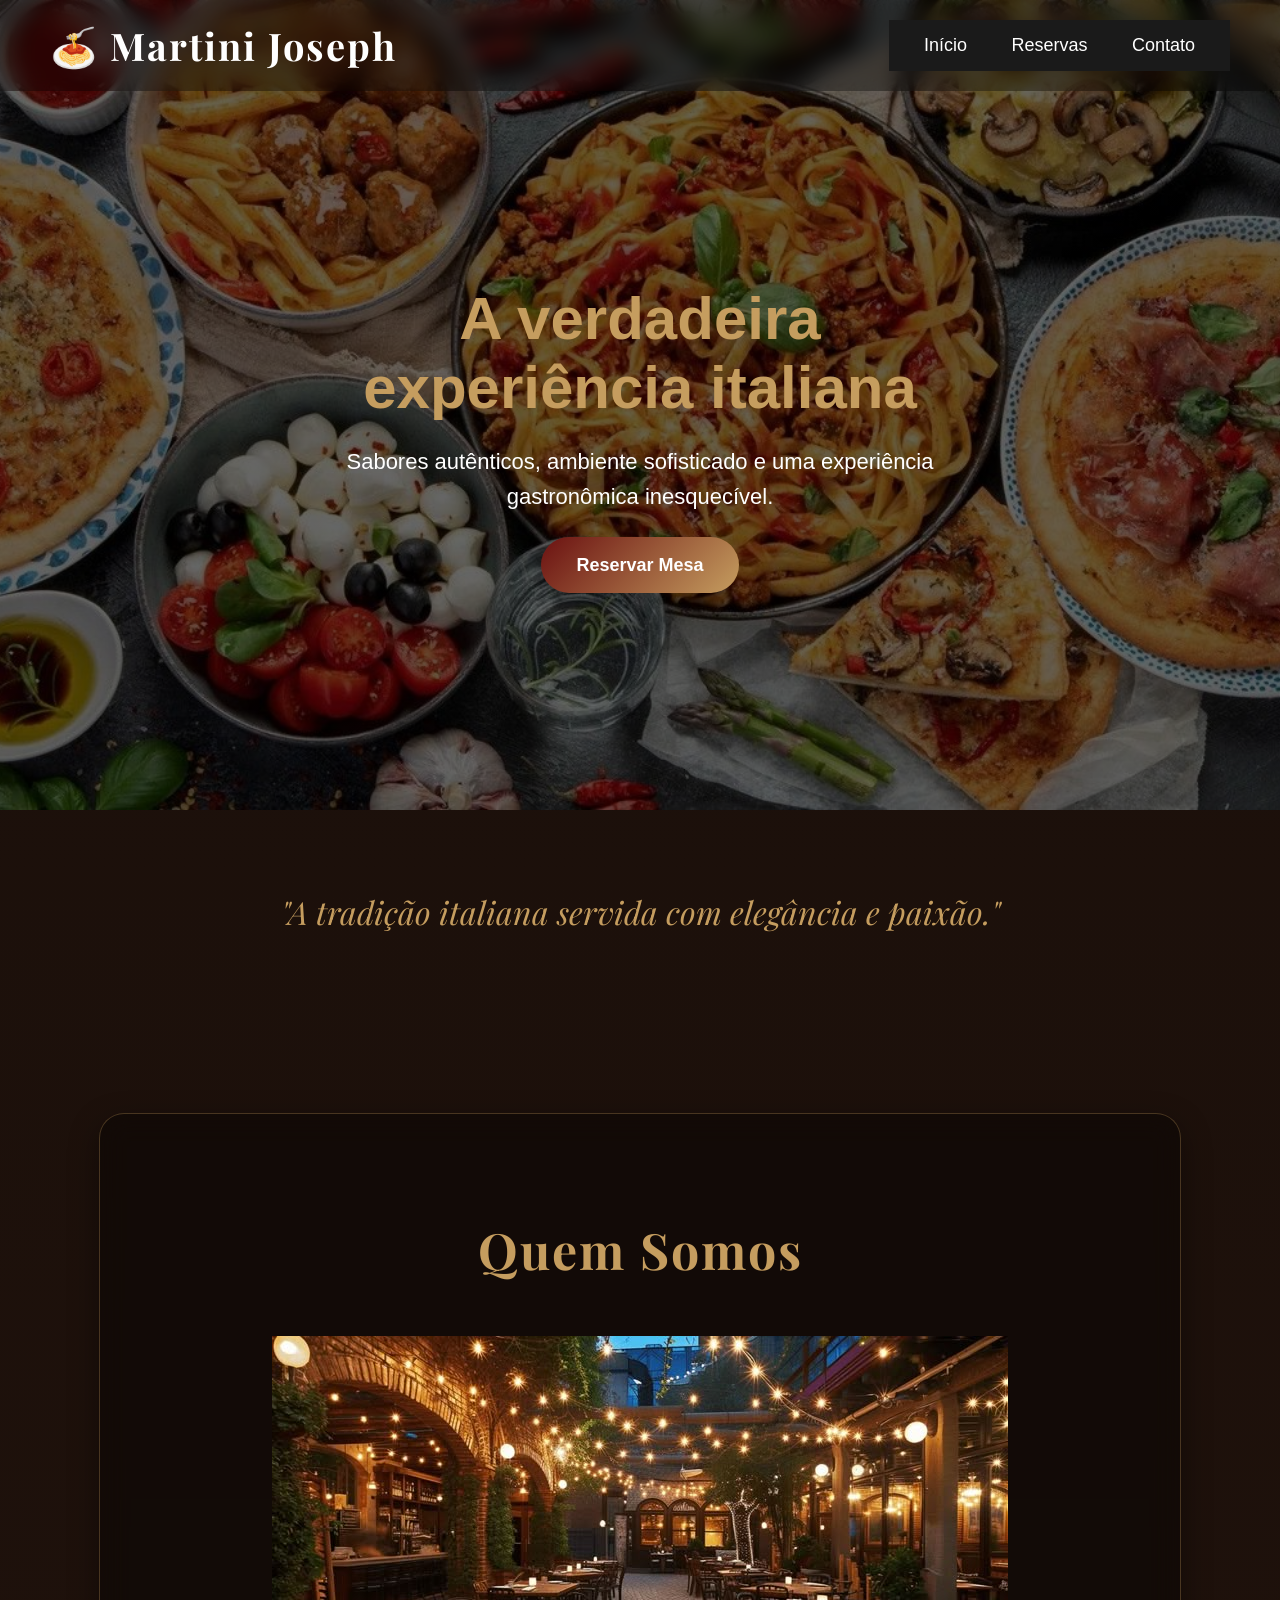
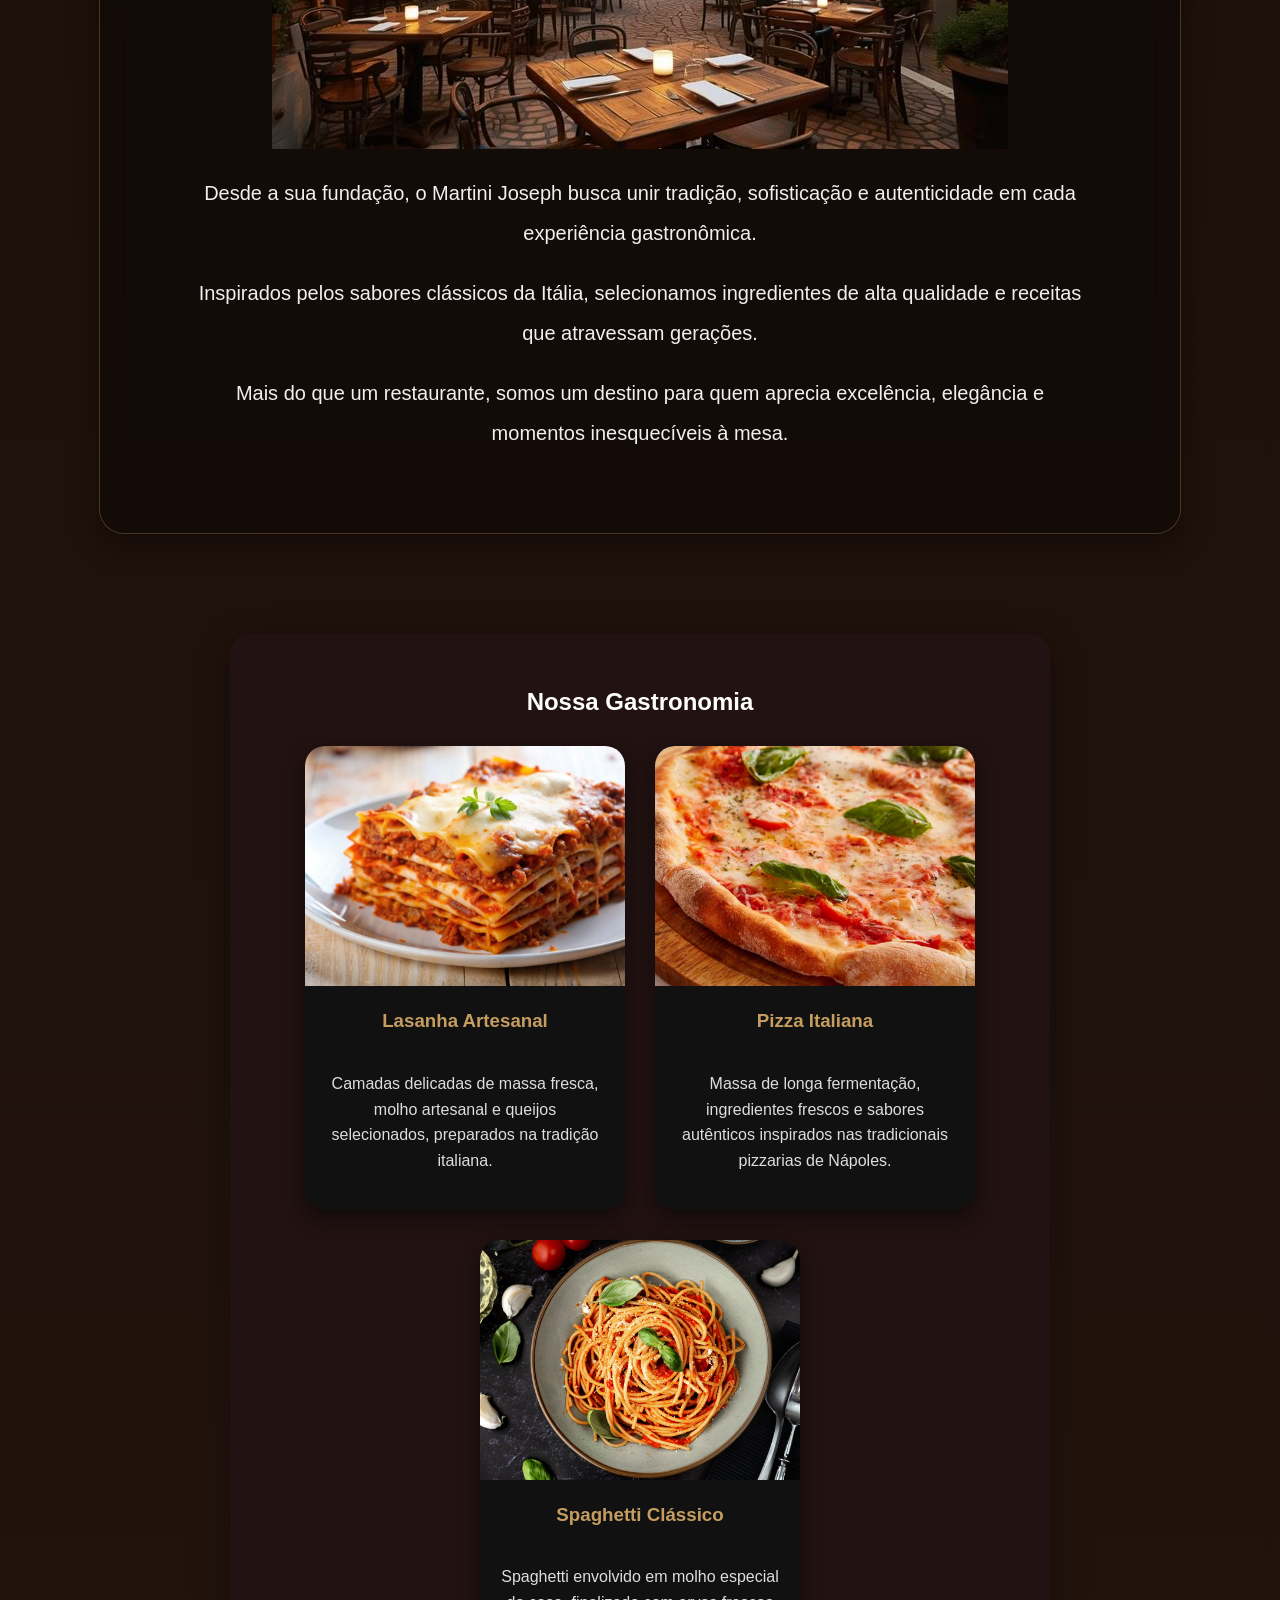
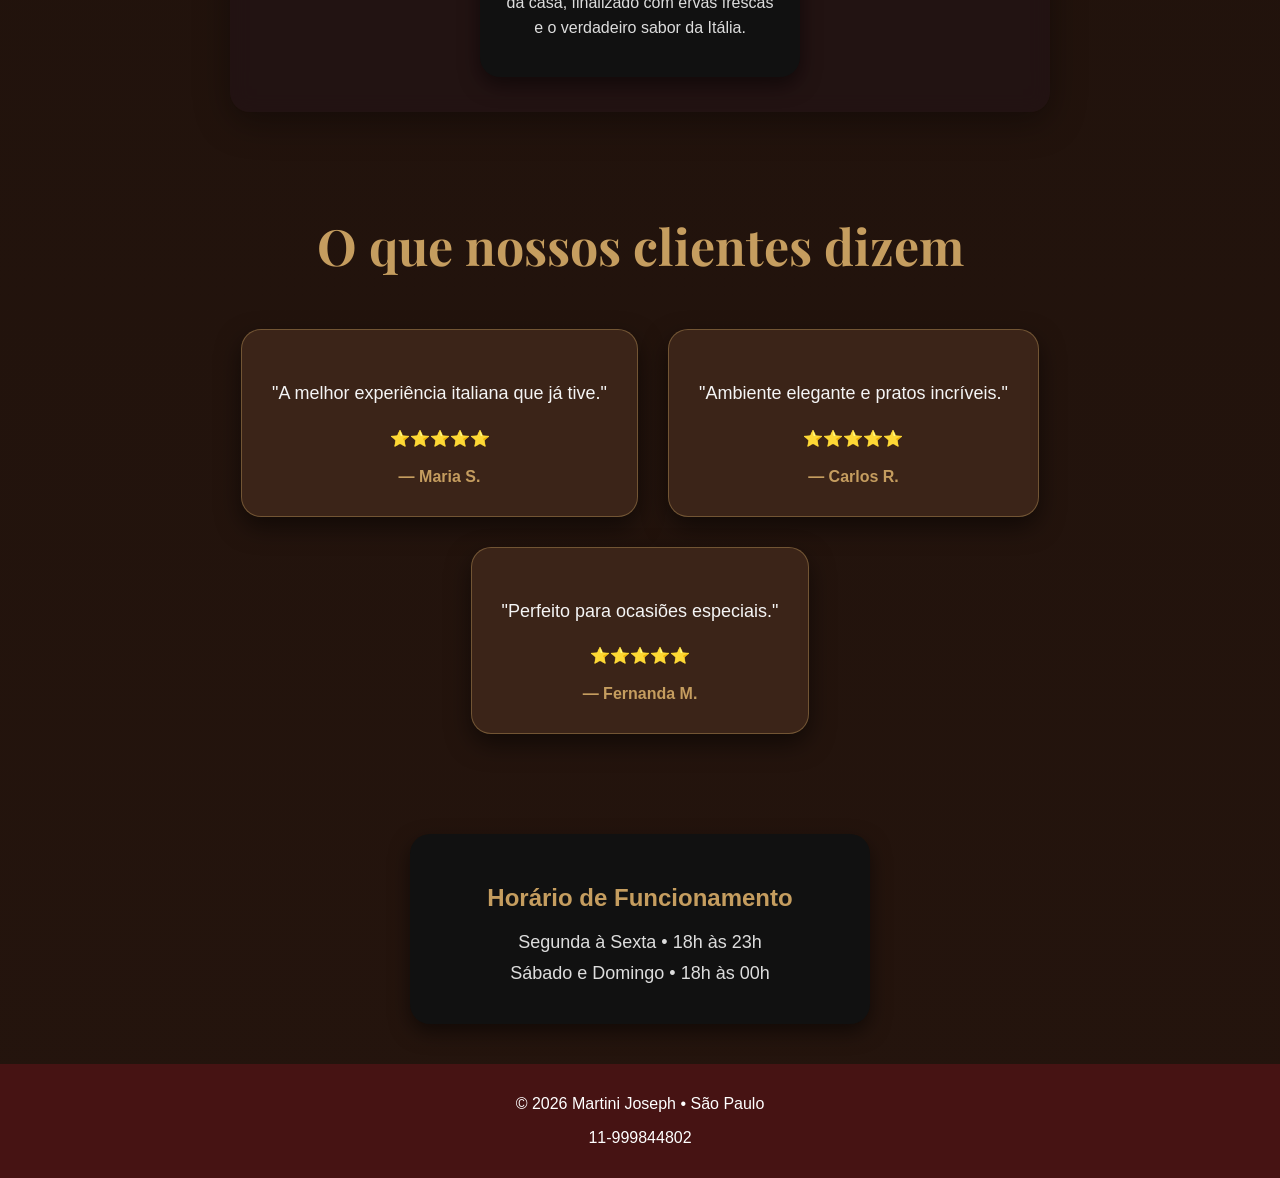
<file: index.html>
<!DOCTYPE html>
<html lang="pt-br">
<head>
    <meta charset="UTF-8">
    <meta name="viewport" content="width=device-width, initial-scale=1.0">
    <title>Martini Joseph</title>

    <link rel="stylesheet" href="style.css">
    <link rel="preconnect" href="https://fonts.googleapis.com">

<link rel="preconnect"
href="https://fonts.gstatic.com"
crossorigin>

<link href="https://fonts.googleapis.com/css2?family=Playfair+Display:wght@600;700&display=swap"
rel="stylesheet">
</head>

<body>

<header class="topo">

    <h1>🍝 Martini Joseph</h1>

    <nav>

        <a href="index.html">Início</a>

        <a href="reservas.html">Reservas</a>

        <a href="#contato">Contato</a>

    </nav>

</header>
<div id="mensagemReserva"></div>


<section class="hero">

    <div class="hero-overlay">

        <h2>
            A verdadeira experiência italiana
        </h2>

        <p>
            Sabores autênticos, ambiente sofisticado
            e uma experiência gastronômica inesquecível.
        </p>

        <a href="reservas.html" class="btn-reserva">

            Reservar Mesa

        </a>

    </div>

</section>
<section class="frase-destaque">

    <p>
        "A tradição italiana servida com elegância e paixão."
    </p>

</section>
<section class="quem-somos">
     
    <h2>Quem Somos</h2>
    <div class="foto-restaurante">
    <img src="Italian Restaurant Design_ Create an Inviting Ambiance.jpg" 
</div>

    <p>
        Desde a sua fundação, o Martini Joseph busca unir tradição,
        sofisticação e autenticidade em cada experiência gastronômica.
    </p>

    <p>
        Inspirados pelos sabores clássicos da Itália, selecionamos
        ingredientes de alta qualidade e receitas que atravessam gerações.
    </p>

    <p>
        Mais do que um restaurante, somos um destino para quem aprecia
        excelência, elegância e momentos inesquecíveis à mesa.
    </p>

</section>

<div class="container">

    <section class="galeria-comidas">

    <h2>Nossa Gastronomia</h2>

    <div class="galeria">

       <div class="card-comida animar">

            <img src="lasanha.jpg">

            <h3>Lasanha Artesanal</h3>

            <p>
                Camadas delicadas de massa fresca,
                molho artesanal e queijos selecionados,
                preparados na tradição italiana.
            </p>

        </div>

        <div class="card-comida animar">

            <img src="pizza.jpg">

            <h3>Pizza Italiana</h3>

            <p>
                Massa de longa fermentação,
                ingredientes frescos e sabores autênticos
                inspirados nas tradicionais pizzarias de Nápoles.
            </p>

        </div>

        <div class="card-comida animar">

            <img src="SPAGHETTI-MOLHO-DE-TOMATE-02.jpg">

            <h3>Spaghetti Clássico</h3>

            <p>
                Spaghetti envolvido em molho especial da casa,
                finalizado com ervas frescas e o verdadeiro sabor da Itália.
            </p>

        </div>

    </div>
    </div>

</section>

<section class="avaliacoes">

    <h2>O que nossos clientes dizem</h2>

    <div class="cards-avaliacoes">

        <div class="avaliacao">
            <p>"A melhor experiência italiana que já tive."</p>
            <h4>⭐⭐⭐⭐⭐</h4>
            <span>— Maria S.</span>
        </div>

        <div class="avaliacao">
            <p>"Ambiente elegante e pratos incríveis."</p>
            <h4>⭐⭐⭐⭐⭐</h4>
            <span>— Carlos R.</span>
        </div>

        <div class="avaliacao">
            <p>"Perfeito para ocasiões especiais."</p>
            <h4>⭐⭐⭐⭐⭐</h4>
            <span>— Fernanda M.</span>
        </div>

    </div>

</section>

</div>
<section class="horarios animar">

    <h2>Horário de Funcionamento</h2>

    <p>Segunda à Sexta • 18h às 23h</p>

    <p>Sábado e Domingo • 18h às 00h</p>

</section>
<footer id="contato">
    <p>© 2026 Martini Joseph • São Paulo</p>
    <p>11-999844802</p>
</footer>

<script src="scripit.js"></script>

</body>
</html>
</file>
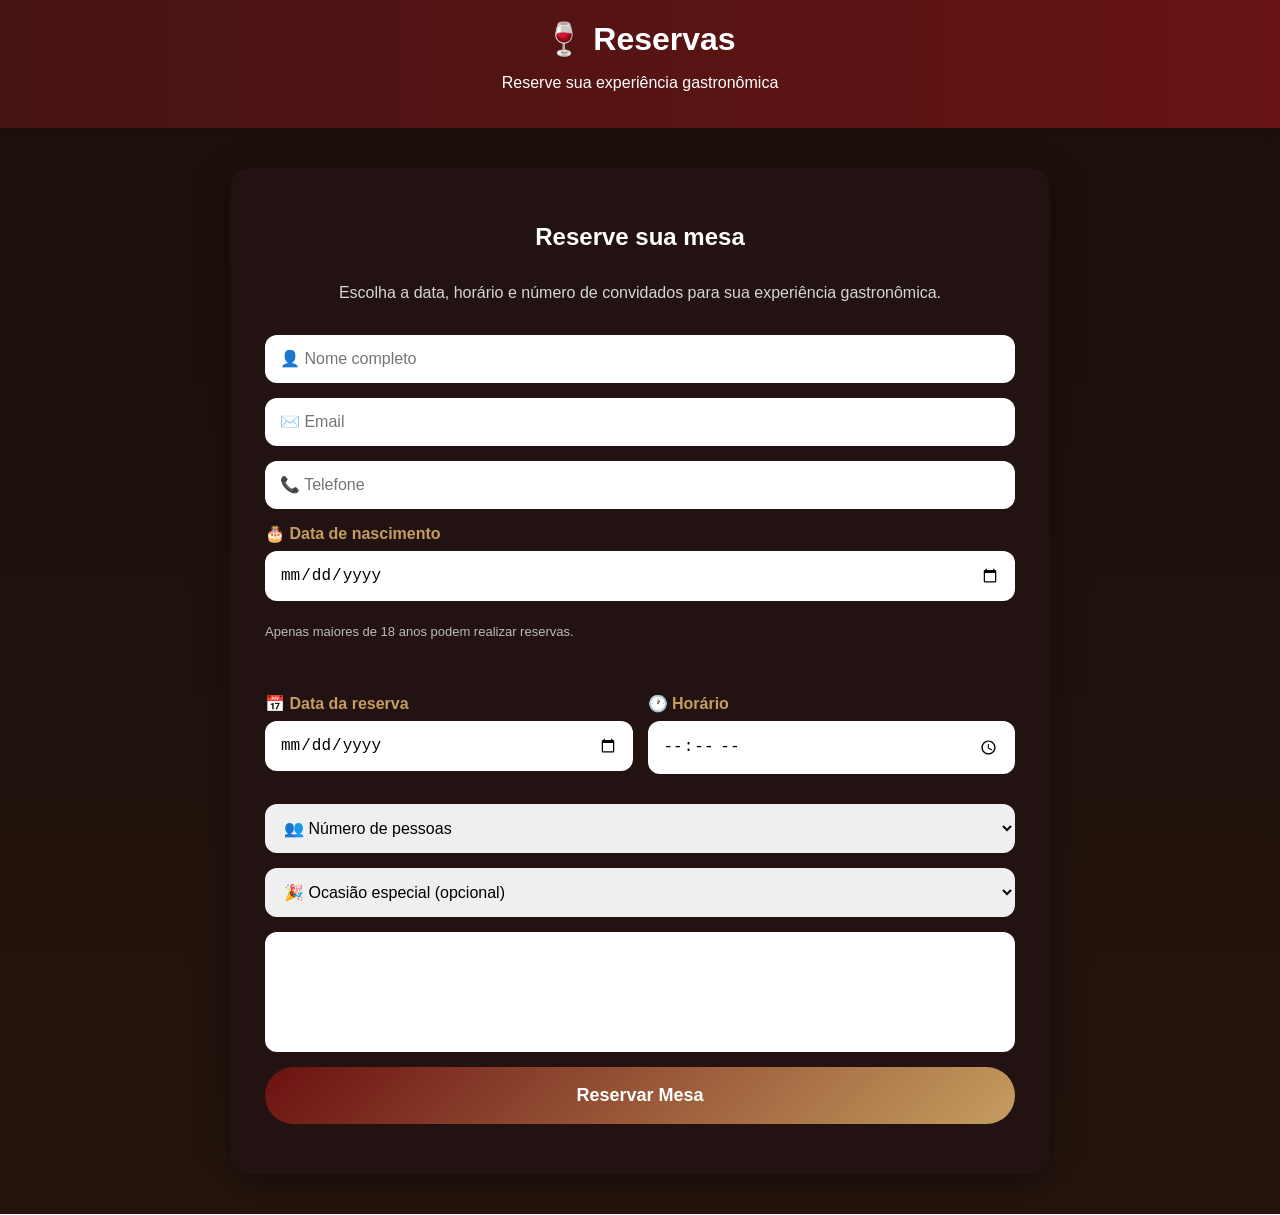
<file: reservas.html>
<!DOCTYPE html>
<html lang="pt-br">

<head>

    <meta charset="UTF-8">

    <meta name="viewport"
    content="width=device-width, initial-scale=1.0">

    <title>Reservas • Martini Joseph</title>

    <link rel="stylesheet" href="style.css">

</head>

<body>

<header>

    <h1>🍷 Reservas</h1>

    <p class="subtitulo">
        Reserve sua experiência gastronômica
    </p>

</header>

<div class="container">

    <h2>Reserve sua mesa</h2>

<p class="descricao-reserva">
    Escolha a data, horário e número de convidados para sua experiência gastronômica.
</p>

   <form id="reservaForm">

    <input
        type="text"
        id="nome"
        placeholder="👤 Nome completo">

    <input
        type="email"
        id="email"
        placeholder="✉️ Email">

    <input
        type="tel"
        id="telefone"
        placeholder="📞 Telefone">

    <div class="campo">

        <label for="nascimento">
            🎂 Data de nascimento
        </label>

        <input type="date" id="nascimento">

        <small class="info-idade">
            Apenas maiores de 18 anos podem realizar reservas.
        </small>

        <p id="erroIdade"></p>

    </div>

    <div class="linha">

        <div class="campo">
            <label for="dataReserva">
                📅 Data da reserva
            </label>

            <input type="date" id="dataReserva">
        </div>

        <div class="campo">
            <label for="hora">
                🕐 Horário
            </label>

            <input type="time" id="hora">
        </div>

    </div>

    <select id="pessoas">

        <option value="">
            👥 Número de pessoas
        </option>

        <option value="1">
            1 pessoa
        </option>

        <option value="2">
            2 pessoas
        </option>

        <option value="3">
            3 pessoas
        </option>

        <option value="4">
            4 pessoas
        </option>

        <option value="5">
            5+ pessoas
        </option>

    </select>

    <select id="ocasiao">

        <option value="">
            🎉 Ocasião especial (opcional)
        </option>

        <option>
            Aniversário
        </option>

        <option>
            Jantar romântico
        </option>

        <option>
            Reunião
        </option>

        <option>
            Comemoração
        </option>

    </select>

    <textarea
        id="obs"
        placeholder="📝 Observações especiais">
    </textarea>

    <button type="submit" class="btn-reserva">
        Reservar Mesa
    </button>

    <div id="feedback"></div>

</form>

</div>

<script src="scripit.js"></script>

</body>
</html>
</file>
<file: style.css>
html {
    scroll-behavior: smooth;
}

/* HEADER */
header {
    background: linear-gradient(90deg, #461313, #681414);
    color: white;
    padding: 20px;
    text-align: center;
}

header h1 {
    margin: 0;
}

/* NAV */
nav {

    background: #1a1a1a;

    padding: 15px;

    text-align: center;
}

nav a {

    color: white;

    text-decoration: none;

    margin: 0 20px;

    font-size: 18px;

    transition: 0.3s;
}

nav a:hover {

    color: #c59d5f;
}

/* HERO */

.hero {

    height: 90vh;

    background:
    linear-gradient(
    rgba(0,0,0,0.6),
    rgba(0,0,0,0.6)),

    url('restaurante.jpg');

    background-size: cover;

    background-position: center;

    display: flex;

    justify-content: center;

    align-items: center;

    text-align: center;
}

.hero-overlay {

    color: white;

    max-width: 700px;

    padding: 20px;
}

.hero-overlay h2 {

    font-size: 60px;

    margin-bottom: 20px;

    color: #c59d5f;
}

.hero-overlay p {

    font-size: 22px;

    line-height: 1.6;

    margin-bottom: 40px;
}

/* BOTÃO */

.btn-reserva {

    background: linear-gradient(
        135deg,
        #6b1111,
        #c59d5f
    );

    color: white;

    padding: 18px 35px;

    border-radius: 50px;

    text-decoration: none;

    font-size: 18px;

    font-weight: bold;

    transition: .3s;

    border: none;
}

.btn-reserva:hover {

    transform: translateY(-4px);

    box-shadow:
    0 10px 25px rgba(197,157,95,.35);
}


/* GALERIA */
.galeria {

    display: flex;

    justify-content: center;

    align-items: flex-start;

    gap: 30px;

    flex-wrap: wrap;
}
.card-comida {

    width: 320px;

    min-width: 320px;

    background: #111;

    border-radius: 20px;

    overflow: hidden;

    box-shadow:
    0 8px 20px rgba(0,0,0,0.5);

    transition: 0.4s;
}

.card-comida:hover {

    transform:
    translateY(-10px);
}

.card-comida img {

    width: 100%;

    height: 240px;

    object-fit: cover;
}

.card-comida h3 {

    color: #c59d5f;

    text-align: center;

    margin-top: 20px;
}

.card-comida p {

    color: #ddd;

    padding: 20px;

    line-height: 1.6;

    text-align: center;
}



/* FOOTER */
footer {
    text-align: center;
    padding: 15px;
    background: #461313;
    color: white;
}
/* PÁGINA RESERVAS */
body {
    margin: 0;
    font-family: 'Segoe UI', sans-serif;
    background: linear-gradient(
    to bottom,
    #1a0f0a,
    #24140d
);
    color: white;
}
/* TOPO */

.topo {

    position: fixed;

    top: 0;

    width: 100%;

    display: flex;

    justify-content: space-between;

    align-items: center;

    padding: 20px 50px;

    background:
    rgba(0,0,0,0.35);

    backdrop-filter: blur(10px);

    z-index: 1000;

    box-sizing: border-box;
}

.topo h1 {

    color: white;

    margin: 0;

    font-size: 38px;

    font-family:
    'Playfair Display',
    serif;

    letter-spacing: 2px;
}

/* CONTAINER */

.container {

    width: 90%;

    max-width: 800x;

    margin: auto;

    background: rgba(255,255,255,0.1);

    backdrop-filter: blur(10px);

    padding: 40px;

    border-radius: 25px;

    box-shadow:
    0 8px 25px rgba(0,0,0,0.4);
}

.container h2 {

    color: white;

    text-align: center;

    margin-bottom: 30px;
}

/* FORM */

form {

    display: flex;

    flex-direction: column;
}

input,
select,
textarea {

    margin-bottom: 15px;

    padding: 14px;

    border: none;

    border-radius: 12px;

    font-size: 16px;

    outline: none;
}

/* BOTÃO */

button {

    background: #461313;

    color: white;

    padding: 15px;

    border: none;

    border-radius: 12px;

    font-size: 17px;

    cursor: pointer;

    transition: 0.3s;
}

button:hover {

    background: #461313;

    transform: scale(1.03);
}

/* FEEDBACK */

#feedback {

    margin-top: 15px;

    text-align: center;

    font-weight: bold;

    color: white;
}
/* HORÁRIOS */

.horarios {

    width: 400px;

    margin: 40px auto;

    background: #111;

    padding: 30px;

    border-radius: 20px;

    text-align: center;

    box-shadow:
    0 8px 20px rgba(0,0,0,0.5);
}

.horarios h2 {

    color: #c59d5f;

    margin-bottom: 20px;
}

.horarios p {

    color: #ddd;

    font-size: 18px;

    margin: 10px 0;
}
.linha{
    display:flex;
    gap:15px;
}

.linha .campo{
    flex:1;
}

.campo{
    margin-bottom:15px;
}

.campo label{
    display:block;
    margin-bottom:8px;
    color:#c59d5f;
    font-weight:600;
}

.info-idade{
    display:block;
    margin-top:8px;
    color:#bbbbbb;
    font-size:13px;
}

#erroIdade{
    min-height:22px;
    margin-top:8px;
    font-size:14px;
    font-weight:bold;
}
#erroIdade {
    color: red;
    font-size: 14px;
    margin-top: 5px;
    margin-bottom: 10px;
}
#mensagemReserva {
    position: fixed;
    top: 100px;
    left: 50%;
    transform: translateX(-50%);

    background: #d4edda;
    color: #155724;

    padding: 15px 25px;
    border-radius: 12px;

    font-size: 18px;
    font-weight: bold;

    box-shadow: 0 4px 15px rgba(0,0,0,0.3);

    z-index: 99999;
}
#mensagemReserva:empty {
    display: none;
}
#mensagemReserva {
    animation: aparecer 0.5s ease;
}

@keyframes aparecer {
    from {
        opacity: 0;
        transform: translateX(-50%) translateY(-20px);
    }

    to {
        opacity: 1;
        transform: translateX(-50%) translateY(0);
    }
}
.quem-somos {
    width: 75%;
    margin: 100px auto;

    background: rgba(0, 0, 0, 0.35);

    backdrop-filter: blur(15px);

    border: 1px solid rgba(197,157,95,0.3);

    border-radius: 25px;

    padding: 60px;

    box-shadow:
    0 10px 30px rgba(0,0,0,0.4);

    text-align: center;
}

.quem-somos h2 {
    color: #c59d5f;

    font-size: 50px;

    margin-bottom: 30px;

    font-family: 'Playfair Display', serif;

    letter-spacing: 2px;
}

.quem-somos p {
    color: #f0f0f0;

    font-size: 20px;

    line-height: 2;

    max-width: 900px;

    margin: 20px auto;
}
.quem-somos h2::after {
    content: "";

    display: block;

    width: 120px;

    height: 3px;

   .quem-somos {
    background: rgba(59, 36, 24, 0.7);

    border: 1px solid rgba(197,157,95,0.3);
}

    margin: 20px auto 0;
}
.frase-destaque {
    text-align: center;
    padding: 80px 20px;
}

.frase-destaque p {
    font-family: 'Playfair Display', serif;
    font-size: 32px;
    color: #c59d5f;
    font-style: italic;
    max-width: 900px;
    margin: auto;
}
.avaliacoes {
    text-align: center;
    margin: 80px auto;
    width: 90%;
}

.avaliacoes h2 {
    color: #c59d5f;
    font-size: 45px;
    margin-bottom: 40px;
}

.cards-avaliacoes {
    display: flex;
    justify-content: center;
    gap: 30px;
    flex-wrap: wrap;
}

.avaliacoes {
    width: 90%;
    margin: 100px auto;
    text-align: center;
}

.avaliacoes h2 {
    color: #c59d5f;
    font-size: 50px;
    margin-bottom: 50px;
    font-family: 'Playfair Display', serif;
}

.cards-avaliacoes {
    display: flex;
    justify-content: center;
    gap: 30px;
    flex-wrap: wrap;
}

.avaliacao {
    background: #3b2418;

    border: 1px solid rgba(197,157,95,0.4);

    border-radius: 20px;

    padding: 30px;

    box-shadow: 0 10px 25px rgba(0,0,0,0.5);
}

.avaliacao p {
    color: #f5f5f5;
    font-size: 18px;
    line-height: 1.7;
}

.avaliacao h4 {
    margin: 20px 0;
}

.avaliacao span {
    color: #c59d5f;
    font-weight: bold;
}
/* ===== Container ===== */

.container{

    max-width: 750px;

    margin: 40px auto;

    padding: 35px;

    background: rgba(35,20,20,.95);

    border-radius: 20px;

    box-shadow: 0 10px 35px rgba(0,0,0,.35);
}

/* ===== Título ===== */

.descricao-reserva{

    text-align: center;

    color: #d6d6d6;

    margin-bottom: 30px;

    line-height: 1.5;
}

/* ===== Campo de idade ===== */

.campo label{

    display: block;

    margin-bottom: 8px;

    color: #c59d5f;

    font-weight: 600;
}

.info-idade{

    display: block;

    margin-top: 8px;

    color: #bbbbbb;

    font-size: 13px;
}

#erroIdade{

    min-height: 22px;

    margin-top: 8px;

    font-size: 14px;

    font-weight: bold;
}

/* ===== Inputs ===== */

input,
select,
textarea{

    width: 100%;

    padding: 15px;

    margin-bottom: 15px;

    border: none;

    border-radius: 12px;

    font-size: 16px;

    box-sizing: border-box;

    transition: .3s;
}

input:focus,
select:focus,
textarea:focus{

    outline: none;

    box-shadow: 0 0 0 3px rgba(197,157,95,.35);

    transform: translateY(-2px);
}

/* ===== Textarea ===== */

textarea{

    resize: none;

    min-height: 120px;
}
</file>
